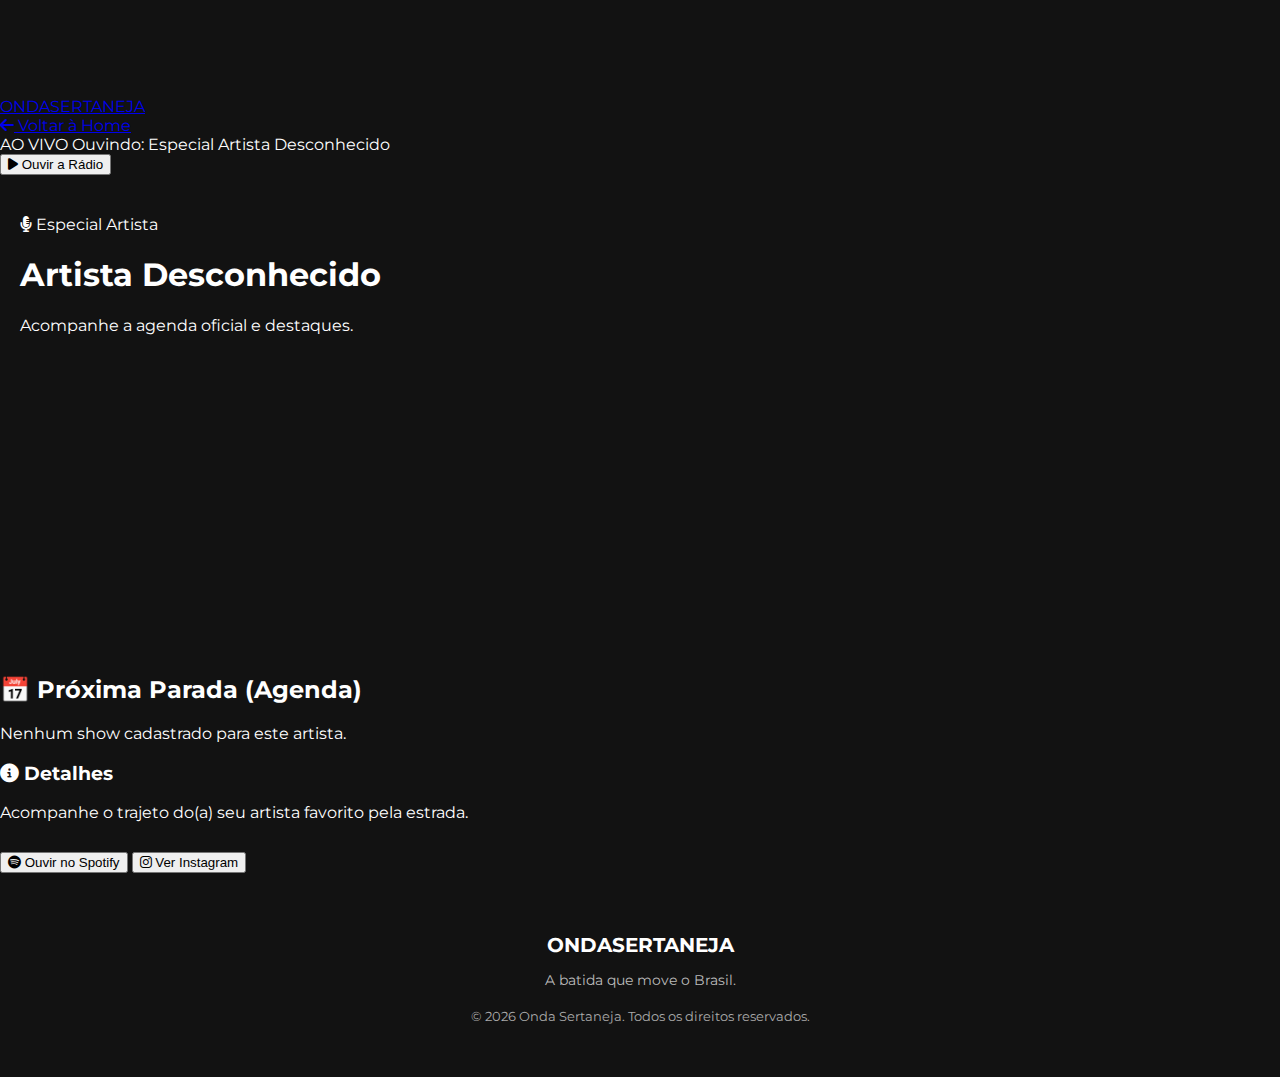
<file: artista.html>
<!DOCTYPE html>
<html lang="pt-BR">

<head>
  <meta charset="UTF-8" />
  <meta name="viewport" content="width=device-width, initial-scale=1.0" />
  <title>Artista | Onda Sertaneja</title>

  <link rel="preconnect" href="https://fonts.googleapis.com">
  <link rel="preconnect" href="https://fonts.gstatic.com" crossorigin>
  <link
    href="https://fonts.googleapis.com/css2?family=Montserrat:wght@700;800;900&family=Inter:wght@400;500;600&display=swap"
    rel="stylesheet">
  <link rel="stylesheet" href="https://cdnjs.cloudflare.com/ajax/libs/font-awesome/6.4.0/css/all.min.css">
  <link rel="stylesheet" href="style.css" />
</head>

<body>

  <!-- HEADER SIMPLIFICADO -->
  <header class="header">
    <div class="header-container">
      <a href="index.html" class="logo">
        ONDA<span>SERTANEJA</span>
      </a>
      <nav class="nav-menu" style="display: flex;">
        <a href="index.html"><i class="fa-solid fa-arrow-left"></i> Voltar à Home</a>
      </nav>
    </div>
  </header>

  <!-- PLAYER AO VIVO FIXO -->
  <div class="player-live">
    <div class="player-left">
      <div class="live-pulse"></div>
      <div>
        <span class="live-indicator">AO VIVO</span>
        <span class="program-name" id="artistNameTop">Sintonize na Onda Sertaneja</span>
      </div>
    </div>
    <div class="player-right">
      <button class="player-btn" data-play><i class="fa-solid fa-play"></i> Ouvir a Rádio</button>
    </div>
  </div>

  <!-- HERO DINÂMICO DO ARTISTA -->
  <section class="hero" style="min-height: 400px; padding: 40px 20px;" id="heroArtista">
    <div class="hero-overlay"></div>
    <div class="hero-content">
      <span class="hero-tag"><i class="fa-solid fa-microphone-lines"></i> Especial Artista</span>
      <h1 id="artistName">Carregando...</h1>
      <p id="artistDesc">Acompanhe a agenda oficial e destaques.</p>
    </div>
  </section>

  <main class="main-content">

    <section class="section grid-layout">
      <!-- MAIN: Agenda do Artista -->
      <div class="col-main">
        <div class="section-header">
          <h2>📅 Próxima Parada (Agenda)</h2>
        </div>
        <div class="agenda-list" id="agendaArtista">
          <div class="agenda-item skeleton-load"></div>
          <div class="agenda-item skeleton-load" style="animation-delay: 0.2s"></div>
        </div>
      </div>

      <!-- SIDEBAR: Informações Extras -->
      <aside class="col-sidebar">
        <div class="sidebar-widget" id="infoExtra">
          <h3><i class="fa-solid fa-circle-info"></i> Detalhes</h3>
          <p style="color: var(--text-muted); margin-bottom: 20px;">
            Acompanhe o trajeto do(a) seu artista favorito pela estrada.
          </p>
          <button class="btn-primary btn-block"><i class="fa-brands fa-spotify"></i> Ouvir no Spotify</button>
          <button class="btn-outline-primary btn-block" style="margin-top: 10px;"><i class="fa-brands fa-instagram"></i>
            Ver Instagram</button>
        </div>
      </aside>
    </section>

  </main>

  <footer class="footer">
    <div class="footer-container" style="margin-bottom: 20px;">
      <div class="footer-brand">
        <h3>ONDA<span>SERTANEJA</span></h3>
        <p>A batida que move o Brasil.</p>
      </div>
    </div>
    <div class="footer-bottom">
      <p>© 2026 Onda Sertaneja. Todos os direitos reservados.</p>
    </div>
  </footer>

  <audio id="radioPlayer" preload="none">
    <source src="https://SEU_STREAM_AQUI" type="audio/mpeg">
  </audio>

  <script src="player.js"></script>
  <script src="artista.js"></script>

</body>

</html>
</file>
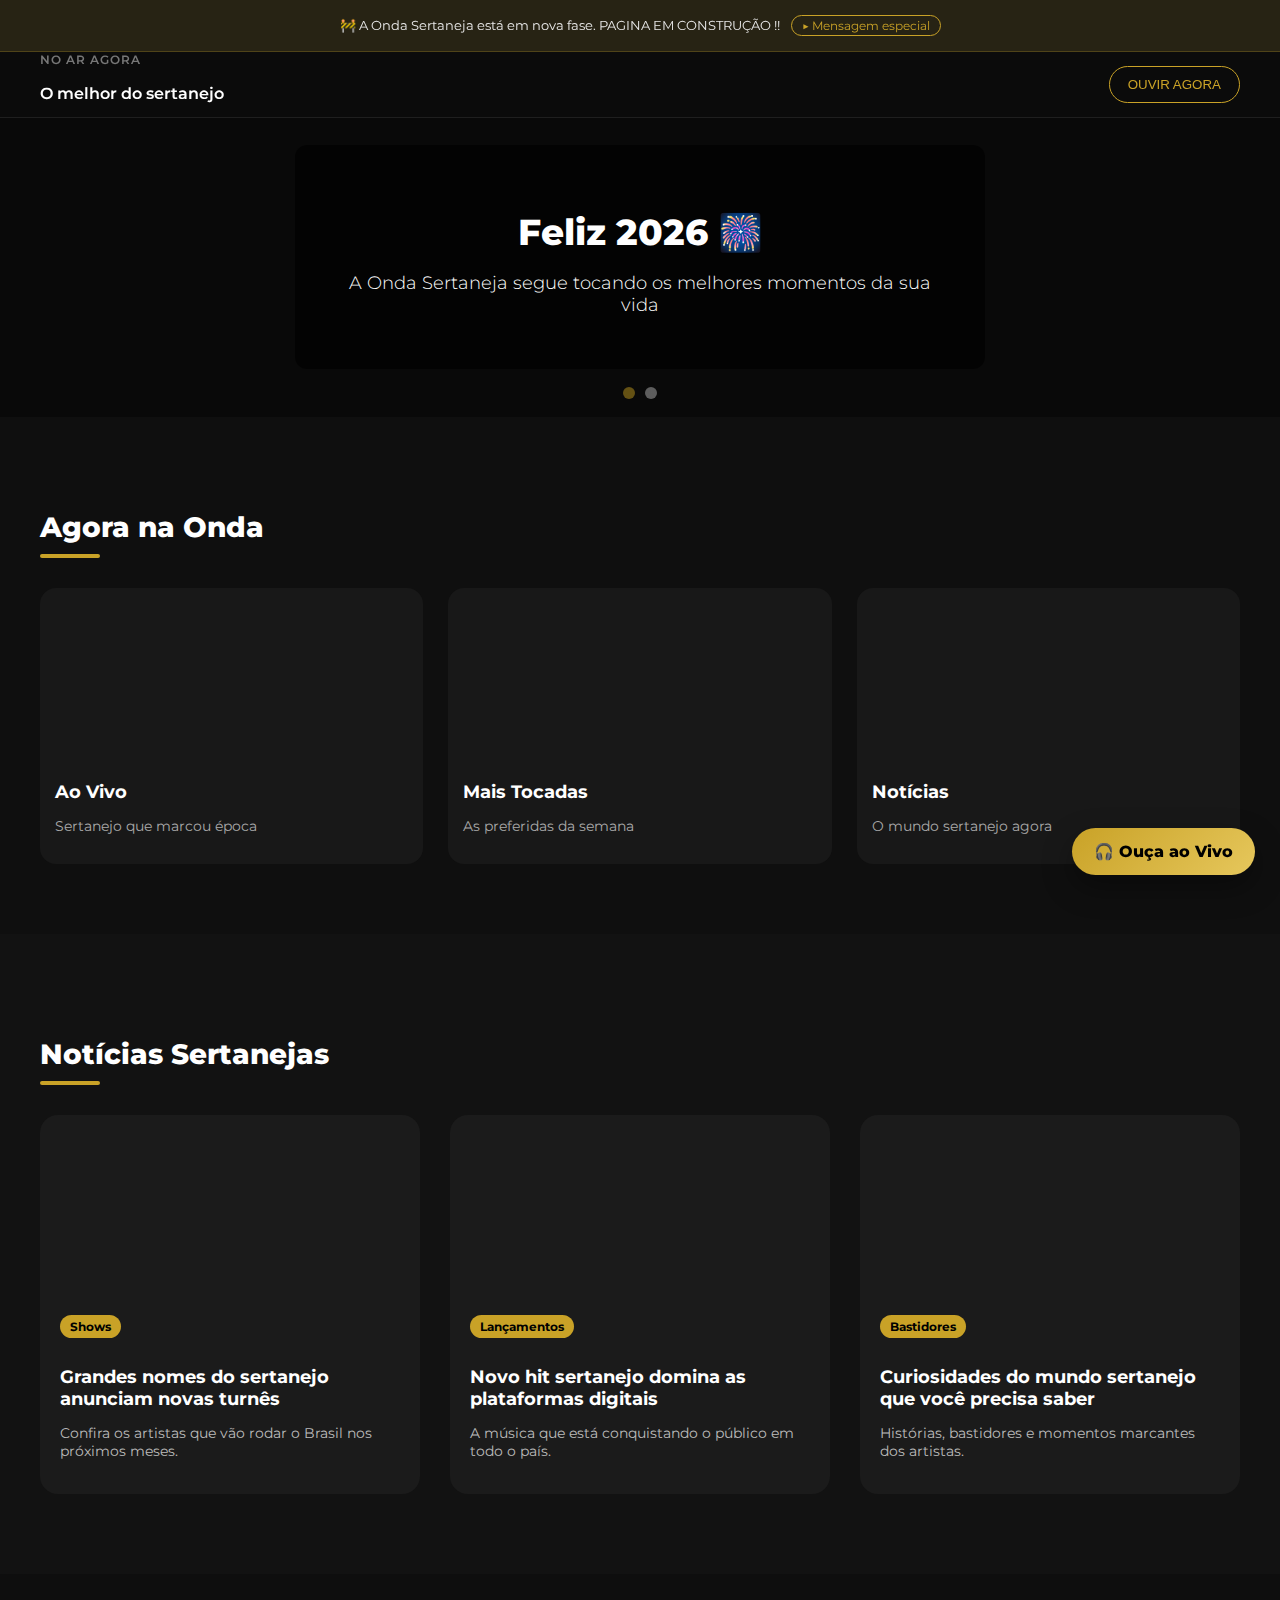
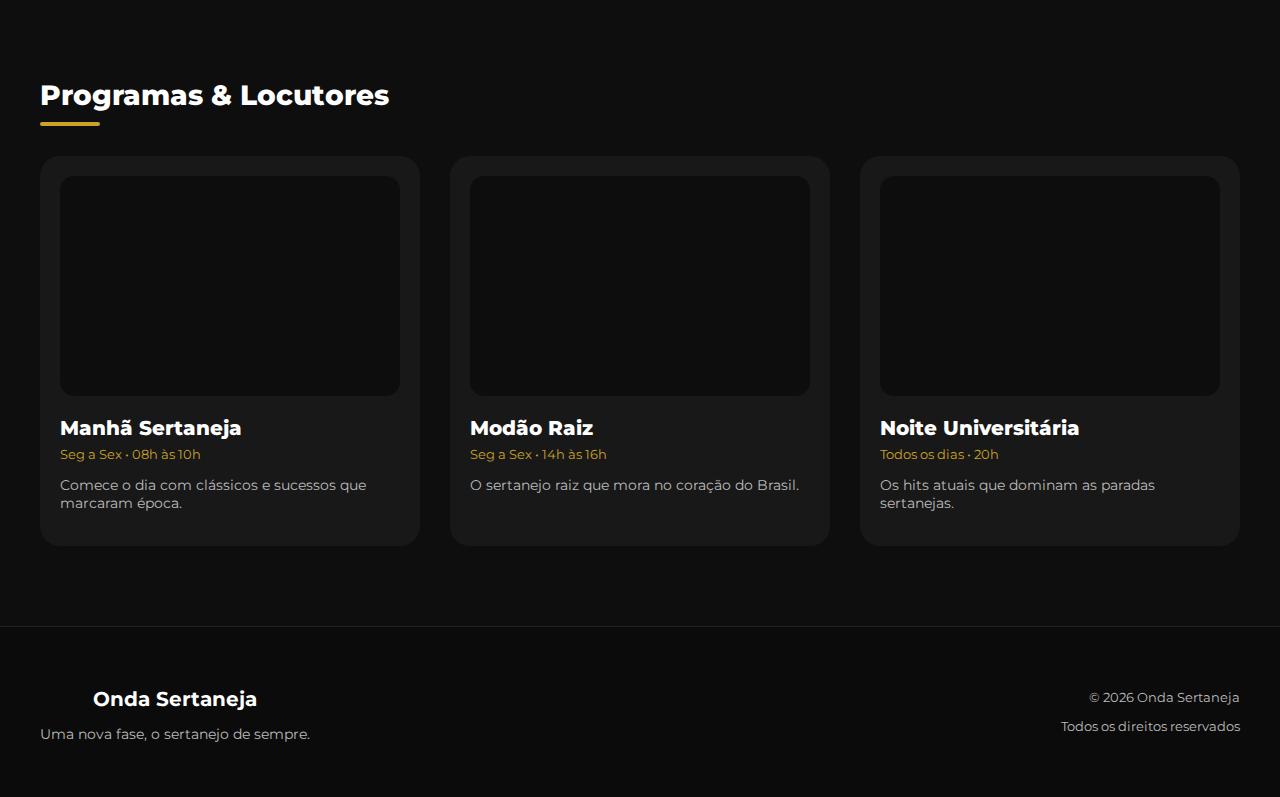
<file: index old.html>
<!DOCTYPE html>
<html lang="pt-br">
<head>
    <meta charset="UTF-8">
    <meta name="viewport" content="width=device-width, initial-scale=1.0">
    <title>Onda Sertaneja | A Rádio que Toca o Brasil</title>
    <link rel="stylesheet" href="style.css">
    <link href="https://fonts.googleapis.com/css2?family=Montserrat:wght@300;400;700&display=swap" rel="stylesheet">
</head>
<body>
<header class="site-header">

<div class="site-notice">
    <p>
        🚧 A Onda Sertaneja está em nova fase. PAGINA EM CONSTRUÇÃO !!

        <a
        href="https://youtube.com/shorts/Ecc8weHmJmY"
        target="_blank"
        class="video-link">
        ▶ Mensagem especial
</a>

    </p>
</div>


    <div class="player-bar">
        <div class="container player-flex">
            <div class="now-playing">
                <span class="status">NO AR AGORA</span>
                <p>O melhor do sertanejo</p>
            </div>

            <button class="btn-play">OUVIR AGORA</button>
        </div>
    </div>

</header>

    <section class="slider">
    <div class="slides">

        <!-- Slide 1 - Feliz 2026 -->
        <div class="slide active slide-ano">
            <div class="slide-content">
                <h2>Feliz 2026 🎆</h2>
                <p>A Onda Sertaneja segue tocando os melhores momentos da sua vida</p>
            </div>
        </div>

        <!-- Slide 2 - Música / Rádio -->
        <div class="slide slide-musica">
            <div class="slide-content">
                <h2>Sua trilha sonora diária</h2>
                <p>Clássicos, modões e o sertanejo que marcou época</p>
            </div>
        </div>

    </div>

    <div class="slider-dots">
        <span class="dot active"></span>
        <span class="dot"></span>
    </div>
</section>
<section class="spotify-section">
    <div class="container">
        <h2 class="section-title">Agora na Onda</h2>

        <div class="card-row">

            <div class="music-card">
                <div class="card-image" style="background-image:url('https://images.unsplash.com/photo-1511379938547-c1f69419868d');"></div>
                <h3>Ao Vivo</h3>
                <p>Sertanejo que marcou época</p>
            </div>

            <div class="music-card">
                <div class="card-image" style="background-image:url('https://images.unsplash.com/photo-1511671782779-c97d3d27a1d4');"></div>
                <h3>Mais Tocadas</h3>
                <p>As preferidas da semana</p>
            </div>

            <div class="music-card">
                <div class="card-image" style="background-image:url('https://images.unsplash.com/photo-1515169067865-5387a5e6f2c3');"></div>
                <h3>Notícias</h3>
                <p>O mundo sertanejo agora</p>
            </div>

        </div>
    </div>
</section>
<section class="noticias-section">
    <div class="container">
        <h2 class="section-title">Notícias Sertanejas</h2>

        <div class="news-grid">

            <a href="noticia.html" class="news-card">
                <div class="news-image" style="background-image:url('https://images.unsplash.com/photo-1518972559570-9ec8f8f8b3aa');"></div>
                <div class="news-content">
                    <span class="news-tag">Shows</span>
                    <h3>Grandes nomes do sertanejo anunciam novas turnês</h3>
                    <p>Confira os artistas que vão rodar o Brasil nos próximos meses.</p>
                </div>
            </a>

            <article class="news-card">
                <div class="news-image" style="background-image:url('https://images.unsplash.com/photo-1507874457470-272b3c8d8ee2');"></div>
                <div class="news-content">
                    <span class="news-tag">Lançamentos</span>
                    <h3>Novo hit sertanejo domina as plataformas digitais</h3>
                    <p>A música que está conquistando o público em todo o país.</p>
                </div>
            </article>

            <article class="news-card">
                <div class="news-image" style="background-image:url('https://images.unsplash.com/photo-1515169067865-5387a5e6f2c3');"></div>
                <div class="news-content">
                    <span class="news-tag">Bastidores</span>
                    <h3>Curiosidades do mundo sertanejo que você precisa saber</h3>
                    <p>Histórias, bastidores e momentos marcantes dos artistas.</p>
                </div>
            </article>

        </div>
    </div>
</section>
<section class="programas-section">
    <div class="container">
        <h2 class="section-title">Programas & Locutores</h2>

        <div class="programas-grid">

            <div class="programa-card">
                <div class="programa-img programa-manha"></div>      
                <h3>Manhã Sertaneja</h3>
                <span>Seg a Sex • 08h às 10h</span>
                <p>Comece o dia com clássicos e sucessos que marcaram época.</p>
            </div>

            <div class="programa-card">
                <div class="programa-img programa-raiz"></div>
                <h3>Modão Raiz</h3>
                <span>Seg a Sex • 14h às 16h</span>
                <p>O sertanejo raiz que mora no coração do Brasil.</p>
            </div>

            <div class="programa-card">
                <div class="programa-img programa-noite"></div>
                <h3>Noite Universitária</h3>
                <span>Todos os dias • 20h</span>
                <p>Os hits atuais que dominam as paradas sertanejas.</p>
            </div>

        </div>
    </div>
</section>

    <script>

        function togglePlay() {
            if (audio.paused) {
                audio.play();
                playBtn.innerText = "PAUSAR";
                playBtn.classList.add('playing');
            } else {
                audio.pause();
                playBtn.innerText = "OUVIR AGORA";
                playBtn.classList.remove('playing');
            }
        }
    </script>
    <script>
    const slides = document.querySelectorAll('.slide');
    const dots = document.querySelectorAll('.slider-dots .dot');
    let currentSlide = 0;

    function showSlide(index) {
        slides.forEach((slide, i) => {
            slide.classList.toggle('active', i === index);
            dots[i].classList.toggle('active', i === index);
        });
    }

    setInterval(() => {
        currentSlide = (currentSlide + 1) % slides.length;
        showSlide(currentSlide);
    }, 5000);
</script>

<a href="#ao-vivo" class="cta-radio">
    🎧 Ouça ao Vivo
</a>
<footer class="site-footer">
    <div class="container footer-content">

        <div class="footer-brand">
            <h3>Onda Sertaneja</h3>
            <p>Uma nova fase, o sertanejo de sempre.</p>
        </div>

        <div class="footer-info">
            <p>© 2026 Onda Sertaneja</p>
            <p>Todos os direitos reservados</p>
        </div>

    </div>
</footer>


</body>

</html>
</file>
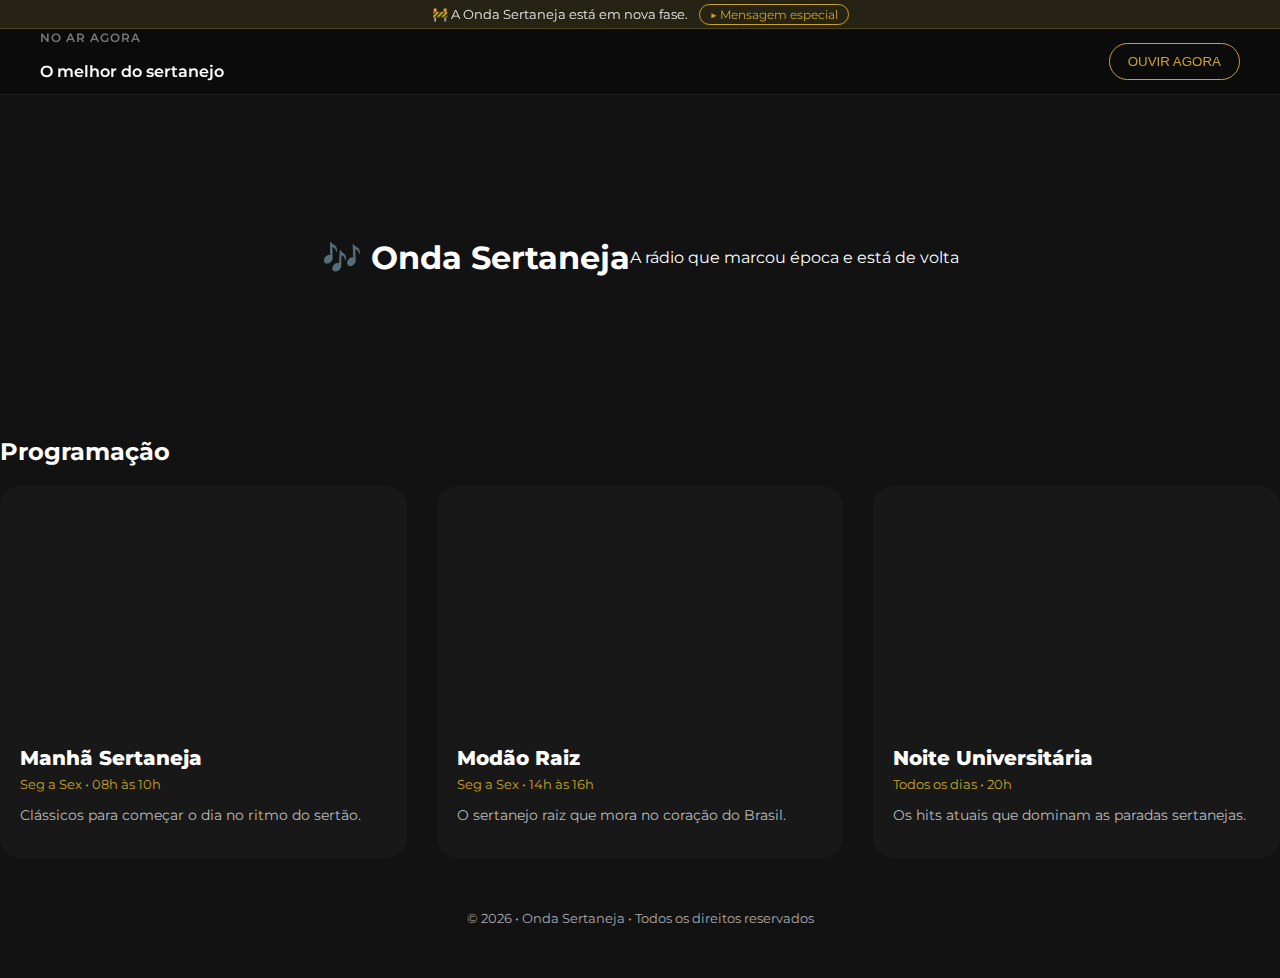
<file: indexOLD.html>
<!DOCTYPE html>
<html lang="pt-BR">
<head>
    <meta charset="UTF-8">
    <title>Onda Sertaneja | A Rádio do Coração da Internet</title>
    <meta name="viewport" content="width=device-width, initial-scale=1.0">

    <link rel="stylesheet" href="style.css">
    <link href="https://fonts.googleapis.com/css2?family=Montserrat:wght@400;600;700&display=swap" rel="stylesheet">
</head>

<body>

<header class="site-header">

    <div class="site-notice">
        🚧 A Onda Sertaneja está em nova fase.
        <a href="https://youtube.com/shorts/Ecc8weHmJmY" target="_blank" class="video-link">
            ▶ Mensagem especial
        </a>
    </div>

    <div class="player-bar">
        <div class="container player-flex">
            <div class="now-playing">
                <span class="status">NO AR AGORA</span>
                <p>O melhor do sertanejo</p>
            </div>

            <button class="btn-play">OUVIR AGORA</button>
        </div>
    </div>

</header>

<main>

    <!-- SLIDER / BANNER PRINCIPAL -->
    <section class="slider">
        <div class="slide active">
            <h1>🎶 Onda Sertaneja</h1>
            <p>A rádio que marcou época e está de volta</p>
        </div>
    </section>

    <!-- PROGRAMAS -->
    <section class="programas">
        <h2>Programação</h2>

        <div class="programas-grid">

            <div class="programa-card">
                <div class="programa-img sertanejo-manha"></div>
                <h3>Manhã Sertaneja</h3>
                <span>Seg a Sex • 08h às 10h</span>
                <p>Clássicos para começar o dia no ritmo do sertão.</p>
            </div>

            <div class="programa-card">
                <div class="programa-img sertanejo-raiz"></div>
                <h3>Modão Raiz</h3>
                <span>Seg a Sex • 14h às 16h</span>
                <p>O sertanejo raiz que mora no coração do Brasil.</p>
            </div>

            <div class="programa-card">
                <div class="programa-img sertanejo-noite"></div>
                <h3>Noite Universitária</h3>
                <span>Todos os dias • 20h</span>
                <p>Os hits atuais que dominam as paradas sertanejas.</p>
            </div>

        </div>
    </section>

</main>

<footer class="footer">
    <p>© 2026 • Onda Sertaneja • Todos os direitos reservados</p>
</footer>

</body>
</html>
</file>
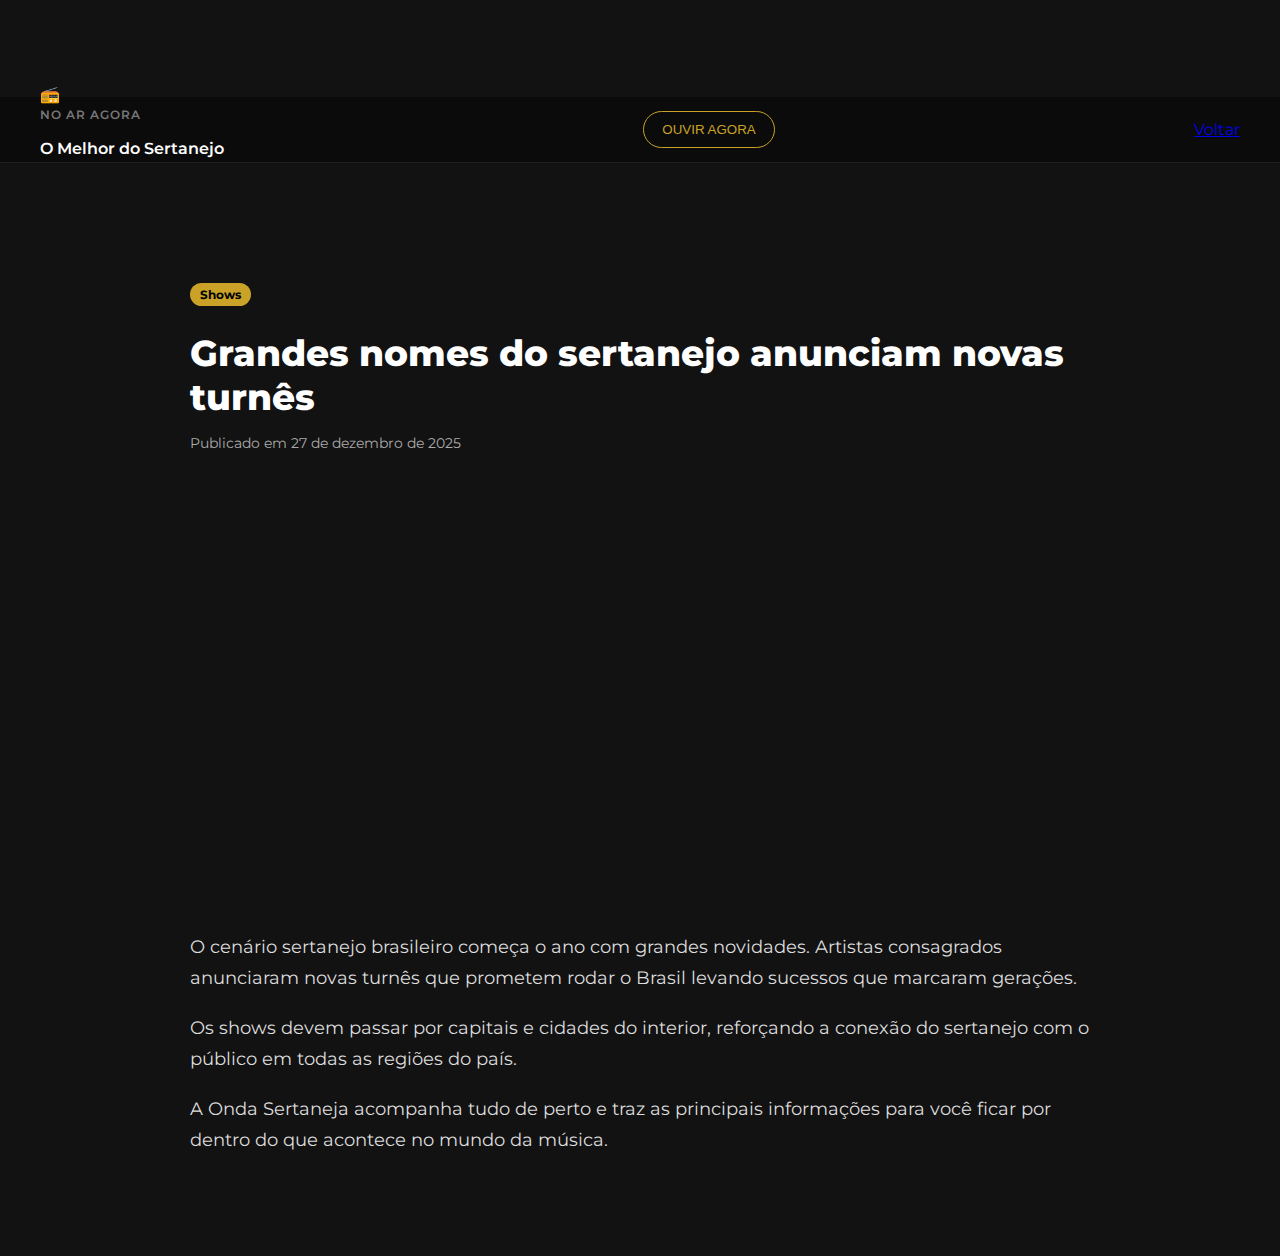
<file: noticia.html>
<!DOCTYPE html>
<html lang="pt-br">
<head>
    <meta charset="UTF-8">
    <title>Notícia | Onda Sertaneja</title>
    <meta name="viewport" content="width=device-width, initial-scale=1.0">
    <link rel="stylesheet" href="style.css">
    <link href="https://fonts.googleapis.com/css2?family=Montserrat:wght@300;400;700&display=swap" rel="stylesheet">
</head>
<body>

<!-- PLAYER FIXO (MESMO DO INDEX) -->
<header class="player-bar">
    <div class="container player-flex">
        <div class="now-playing">
            <div class="radio-logo">📻</div>
            <div>
                <span class="status">NO AR AGORA</span>
                <p class="song-title">O Melhor do Sertanejo</p>
            </div>
        </div>

        <div class="controls">
            <button class="btn-play">OUVIR AGORA</button>
        </div>

        <div class="social-links">
            <a href="/" class="btn-whatsapp">Voltar</a>
        </div>
    </div>
</header>

<main class="noticia-page">

    <article class="noticia-article container">

        <div class="noticia-header">
            <span class="news-tag">Shows</span>
            <h1>Grandes nomes do sertanejo anunciam novas turnês</h1>
            <p class="noticia-meta">Publicado em 27 de dezembro de 2025</p>
        </div>

        <div class="noticia-image"
             style="background-image:url('https://images.unsplash.com/photo-1518972559570-9ec8f8f8b3aa');">
        </div>

        <div class="noticia-content">
            <p>
                O cenário sertanejo brasileiro começa o ano com grandes novidades.
                Artistas consagrados anunciaram novas turnês que prometem rodar o Brasil
                levando sucessos que marcaram gerações.
            </p>

            <p>
                Os shows devem passar por capitais e cidades do interior, reforçando a
                conexão do sertanejo com o público em todas as regiões do país.
            </p>

            <p>
                A Onda Sertaneja acompanha tudo de perto e traz as principais informações
                para você ficar por dentro do que acontece no mundo da música.
            </p>
        </div>

    </article>

</main>

</body>
</html>
</file>
<file: style.css>
:root {
    --cor-principal: #c9a227;
    --cor-principal-hover: #e6c75c;
    --bg-dark: #121212;
    --bg-card: #1b1b1b;
    --texto-claro: #ffffff;
    --texto-secundario: #bbbbbb;
}
.section-title {
    color: var(--texto-claro);
}

.section-title::after {
    content: "";
    display: block;
    width: 60px;
    height: 4px;
    background: var(--cor-principal);
    margin-top: 10px;
    border-radius: 2px;
}

.news-tag {
    background: var(--cor-principal);
    color: #000;
}

.programa-card span {
    color: var(--cor-principal);
}

.cta-radio {
    background: linear-gradient(
        135deg,
        var(--cor-principal),
        var(--cor-principal-hover)
    );
}

a:hover,
button:hover {
    filter: brightness(1.1);
}



body {
    font-family: 'Montserrat', sans-serif;
    background-color: #121212;
    color: #ffffff;
    margin: 0;
    padding-top: 97px;
}






.container {
    max-width: 1200px;
    margin: 0 auto;
    padding: 0 20px;
}

/* PLAYER BAR */
.player-bar {
    background: #0b0b0b;
    border-bottom: 1px solid #1f1f1f;
    height: 65px;
}



.now-playing p {
    color: #ffffff;
    font-weight: 600;
}

.status {
    color: var(--cor-principal);
    font-size: 11px;
    letter-spacing: 1px;
    text-transform: uppercase;
}

.btn-play {
    background: transparent;
    color: var(--cor-principal);
    border: 1px solid var(--cor-principal);
    padding: 10px 18px;
    border-radius: 30px;
    cursor: pointer;
}

.btn-play:hover {
    background: var(--cor-principal);
    color: #000;
}


.player-flex {
    height: 100%;
    display: flex;
    justify-content: space-between;
    align-items: center;
}


@keyframes blink { 0% { opacity: 1; } 50% { opacity: 0.3; } 100% { opacity: 1; } }



footer { text-align: center; padding: 40px; color: #AAA; font-size: 0.8rem; }

/* MOBILE */
@media (max-width: 768px) {
    .hero h1 { font-size: 2.5rem; }
    .live-status { display: none; }
}

.banners {
    background: #111;
    padding: 25px 0;
}

.banners-flex {
    display: flex;
    flex-direction: column;
    gap: 15px;
}

.banner {
    padding: 18px 20px;
    border-radius: 10px;
    font-weight: 700;
    letter-spacing: 0.5px;
    display: flex;
    flex-direction: column;
    gap: 6px;
}

.banner span {
    font-size: 14px;
    font-weight: 400;
    opacity: 0.9;
}

/* Feliz 2026 */
.banner-ano {
    background: linear-gradient(135deg, #c9a227, #8a6b00);
    color: #000;
}

/* Volta da rádio */
.banner-volta {
    background: linear-gradient(135deg, #222, #000);
    color: #f5f5f5;
    border-left: 5px solid #c9a227;
}

/* Em construção */
.banner-construcao {
    background: #1a1a1a;
    color: #ffcc00;
    border: 1px dashed #ffcc00;
}

.slider {
    position: relative;
    width: 100%;
    height: 320px;
    overflow: hidden;
}

.slides {
    height: 100%;
    position: relative;
}

.slide {
    position: absolute;
    inset: 0;
    opacity: 0;
    transition: opacity 1s ease-in-out;
    display: flex;
    align-items: center;
    justify-content: center;
    text-align: center;
}

.slide.active {
    opacity: 1;
    z-index: 1;
}

/* Conteúdo */
.slide-content {
    background: rgba(0,0,0,0.6);
    padding: 35px 45px;
    border-radius: 12px;
    color: #fff;
    max-width: 600px;
}

.slide-content h2 {
    font-size: 36px;
    font-weight: 800;
    margin-bottom: 12px;
}

.slide-content p {
    font-size: 18px;
    font-weight: 300;
}

/* Slide Feliz 2026 */
.slide-ano {
    background: linear-gradient(
        rgba(0,0,0,0.5),
        rgba(0,0,0,0.5)
    ),
    url("https://images.unsplash.com/photo-1516455207990-7a41ce80f7ee") center/cover no-repeat;
}

/* Slide Música */
.slide-musica {
    background: linear-gradient(
        rgba(0,0,0,0.5),
        rgba(0,0,0,0.5)
    ),
    url("https://images.unsplash.com/photo-1511671782779-c97d3d27a1d4") center/cover no-repeat;
}

/* Pontos */
.slider-dots {
    position: absolute;
    bottom: 18px;
    width: 100%;
    display: flex;
    justify-content: center;
    gap: 10px;
}

.slider-dots .dot {
    width: 12px;
    height: 12px;
    background: #bbb;
    border-radius: 50%;
    cursor: pointer;
}

.slider-dots .dot.active {
    background: #c9a227;
}
/* SEÇÃO ESTILO SPOTIFY */
.spotify-section {
    background: #0f0f0f;
    padding: 70px 0;
    color: #fff;
}

.section-title {
    font-size: 28px;
    font-weight: 800;
    margin-bottom: 30px;
}

.card-row {
    display: grid;
    grid-template-columns: repeat(auto-fit, minmax(220px, 1fr));
    gap: 25px;
}

.music-card {
    background: #181818;
    border-radius: 16px;
    padding: 15px;
    cursor: pointer;
    transition: all 0.3s ease;
}

.music-card:hover {
    background: #222;
    transform: translateY(-6px);
}

.card-image {
    width: 100%;
    height: 160px;
    border-radius: 12px;
    background-size: cover;
    background-position: center;
    margin-bottom: 15px;
}

.music-card h3 {
    font-size: 18px;
    font-weight: 700;
    margin-bottom: 6px;
}

.music-card p {
    font-size: 14px;
    color: #aaa;
}

/* SEÇÃO NOTÍCIAS */
.noticias-section {
    background: #121212;
    padding: 80px 0;
    color: #fff;
}

.news-grid {
    display: grid;
    grid-template-columns: repeat(auto-fit, minmax(280px, 1fr));
    gap: 30px;
}

.news-card {
    background: #1b1b1b;
    border-radius: 18px;
    overflow: hidden;
    transition: transform 0.3s ease, background 0.3s ease;
    cursor: pointer;
}

.news-card:hover {
    transform: translateY(-8px);
    background: #242424;
}

.news-image {
    height: 180px;
    background-size: cover;
    background-position: center;
}

.news-content {
    padding: 20px;
}

.news-tag {
    display: inline-block;
    font-size: 12px;
    font-weight: 700;
    color: #000;
    background: #c9a227;
    padding: 4px 10px;
    border-radius: 50px;
    margin-bottom: 10px;
}

.news-card h3 {
    font-size: 18px;
    font-weight: 700;
    margin-bottom: 10px;
}

.news-card p {
    font-size: 14px;
    color: #bbb;
}

/* SEÇÃO PROGRAMAS */
.programas-section {
    background: #0e0e0e;
    padding: 80px 0;
    color: #fff;
}

.programas-grid {
    display: grid;
    grid-template-columns: repeat(auto-fit, minmax(260px, 1fr));
    gap: 30px;
}

.programa-card {
    background: #181818;
    border-radius: 20px;
    padding: 20px;
    transition: all 0.3s ease;
    cursor: pointer;
}

.programa-card:hover {
    background: #222;
    transform: translateY(-8px);
}

.programa-img {
    width: 100%;
    height: 220px;
    border-radius: 14px;
    background-size: cover;
    background-position: center;
    margin-bottom: 15px;
}

.programa-card h3 {
    font-size: 20px;
    font-weight: 800;
    margin-bottom: 6px;
}

.programa-card span {
    display: block;
    font-size: 13px;
    color: #c9a227;
    margin-bottom: 10px;
}

.programa-card p {
    font-size: 14px;
    color: #bbb;
}

/* IMAGENS SERTANEJAS DOS PROGRAMAS */
/* IMAGENS CONCEITUAIS - PROGRAMAS */
.programa-manha {
    background-image: linear-gradient(
        rgba(0,0,0,0.45),
        rgba(0,0,0,0.45)
    ),
    url("https://images.unsplash.com/photo-1501785888041-af3ef285b470");
}

.programa-raiz {
    background-image: linear-gradient(
        rgba(0,0,0,0.45),
        rgba(0,0,0,0.45)
    ),
    url("https://images.unsplash.com/photo-1500530855697-b586d89ba3ee");
}

.programa-noite {
    background-image: linear-gradient(
        rgba(0,0,0,0.45),
        rgba(0,0,0,0.45)
    ),
    url("https://images.unsplash.com/photo-1516455207990-7a41ce80f7ee");
}

/* PÁGINA INTERNA DE NOTÍCIA */
.noticia-page {
    background: #121212;
    padding-top: 120px;
    padding-bottom: 80px;
    color: #fff;
}

.noticia-article {
    max-width: 900px;
}

.noticia-header {
    margin-bottom: 30px;
}

.noticia-header h1 {
    font-size: 36px;
    font-weight: 800;
    margin: 15px 0;
}

.noticia-meta {
    font-size: 14px;
    color: #aaa;
}

.noticia-image {
    width: 100%;
    height: 420px;
    border-radius: 18px;
    background-size: cover;
    background-position: center;
    margin: 30px 0;
}

.noticia-content p {
    font-size: 18px;
    line-height: 1.7;
    margin-bottom: 20px;
    color: #ddd;
}

.news-card {
    text-decoration: none;
    color: inherit;
    display: block;
}

/* CTA OUVIR AO VIVO */
.cta-radio {
    position: fixed;
    bottom: 25px;
    right: 25px;
    background: linear-gradient(135deg, #c9a227, #e6c75c);
    color: #000;
    font-weight: 800;
    padding: 14px 22px;
    border-radius: 50px;
    text-decoration: none;
    box-shadow: 0 12px 30px rgba(0,0,0,0.35);
    z-index: 999;
    transition: transform 0.3s ease, box-shadow 0.3s ease;
}

.cta-radio:hover {
    transform: translateY(-4px);
    box-shadow: 0 18px 40px rgba(0,0,0,0.45);
}
@media (max-width: 768px) {
    .cta-radio {
        bottom: 15px;
        right: 15px;
        padding: 12px 18px;
        font-size: 14px;
    }
}

/* MOBILE – SLIDER */
@media (max-width: 768px) {

    .slider {
        height: 55vh;
    }

    .slide-content h2 {
        font-size: 24px;
        line-height: 1.2;
    }

    .slide-content p {
        font-size: 14px;
    }
}
@media (max-width: 768px) {

    .card-row {
        gap: 15px;
    }

    .music-card {
        padding: 15px;
    }

    .music-card h3 {
        font-size: 16px;
    }

    .music-card p {
        font-size: 13px;
    }
}

@media (max-width: 768px) {

    .news-grid {
        gap: 20px;
    }

    .news-image {
        height: 160px;
    }

    .news-card h3 {
        font-size: 16px;
    }

    .news-card p {
        font-size: 13px;
    }
}

@media (max-width: 768px) {

    .programa-img {
        height: 180px;
    }

    .programa-card h3 {
        font-size: 18px;
    }

    .programa-card span {
        font-size: 12px;
    }

    .programa-card p {
        font-size: 13px;
    }
}

@media (max-width: 768px) {

    section {
        padding: 50px 0;
    }

    .section-title {
        font-size: 24px;
        margin-bottom: 30px;
    }
}

/* RODAPÉ */
.site-footer {
    background: #0b0b0b;
    border-top: 1px solid #222;
    padding: 40px 0;
    color: var(--texto-secundario);
}

.footer-content {
    display: flex;
    justify-content: space-between;
    align-items: center;
    gap: 20px;
    flex-wrap: wrap;
}

.footer-brand h3 {
    color: var(--texto-claro);
    font-size: 20px;
    margin-bottom: 8px;
}

.footer-brand p {
    font-size: 14px;
    color: var(--texto-secundario);
}

.footer-info p {
    font-size: 13px;
    text-align: right;
}

/* RODAPÉ */
.site-footer {
    background: #0b0b0b;
    border-top: 1px solid #222;
    padding: 40px 0;
    color: var(--texto-secundario);
}

.footer-content {
    display: flex;
    justify-content: space-between;
    align-items: center;
    gap: 20px;
    flex-wrap: wrap;
}

.footer-brand h3 {
    color: var(--texto-claro);
    font-size: 20px;
    margin-bottom: 8px;
}

.footer-brand p {
    font-size: 14px;
    color: var(--texto-secundario);
}

.footer-info p {
    font-size: 13px;
    text-align: right;
}

@media (max-width: 768px) {
    .footer-content {
        flex-direction: column;
        text-align: center;
    }

    .footer-info p {
        text-align: center;
    }
}

.slider {
    margin-top: 0;
}

/* AVISO DE NOVA FASE */
.site-notice {
    background: rgba(201, 162, 39, 0.12);
    border-bottom: 1px solid rgba(201, 162, 39, 0.25);
    color: #eaeaea;
    font-size: 13px;
    text-align: center;
    padding: 6px 10px;
}

.site-notice strong {
    color: var(--cor-principal);
}


.site-notice p {
    margin: 0;
    padding: 10px 0;
    text-align: center;
    line-height: 1.4;
}

.site-notice strong {
    color: var(--cor-principal);
}

@media (max-width: 768px) {
    .site-notice {
        font-size: 13px;
    }
}

.site-header {
    position: fixed;
    top: 0;
    left: 0;
    width: 100%;
    z-index: 1000;
}


.video-link {
    margin-left: 8px;
    border: 1px solid var(--cor-principal);
    color: var(--cor-principal);
    padding: 2px 10px;
    border-radius: 20px;
    font-size: 12px;
    text-decoration: none;
}

.btn-play.playing {
    background: var(--cor-principal);
    color: #000;
}

/* STATUS AO VIVO */
.status {
    font-size: 12px;
    font-weight: 600;
    letter-spacing: 1px;
    color: #777;
}

.status.live {
    color: #ff3b3b;
}

.status.live::before {
    content: "● ";
}

#nowPlaying {
    font-size: 14px;
    color: #bbb;
    margin-top: 2px;
}

/* CONTROLE DE VOLUME */
.volume-control {
    display: flex;
    align-items: center;
    margin-left: 15px;
}

#volumeControl {
    width: 90px;
    cursor: pointer;
}

/* PLAYER FLUTUANTE */
.floating-player {
    position: fixed;
    bottom: 15px;
    left: 50%;
    transform: translateX(-50%);
    background: #0b0b0b;
    border: 1px solid rgba(255,255,255,0.1);
    border-radius: 50px;
    padding: 8px 14px;
    display: none;
    align-items: center;
    z-index: 2000;
    box-shadow: 0 10px 30px rgba(0,0,0,0.5);
}

.floating-content {
    display: flex;
    align-items: center;
    gap: 12px;
}

.floating-status {
    color: #ff3b3b;
    font-size: 12px;
    font-weight: 600;
}

.floating-play {
    background: transparent;
    border: 2px solid var(--cor-principal);
    color: var(--cor-principal);
    width: 36px;
    height: 36px;
    border-radius: 50%;
    cursor: pointer;
    font-size: 14px;
}
</file>
